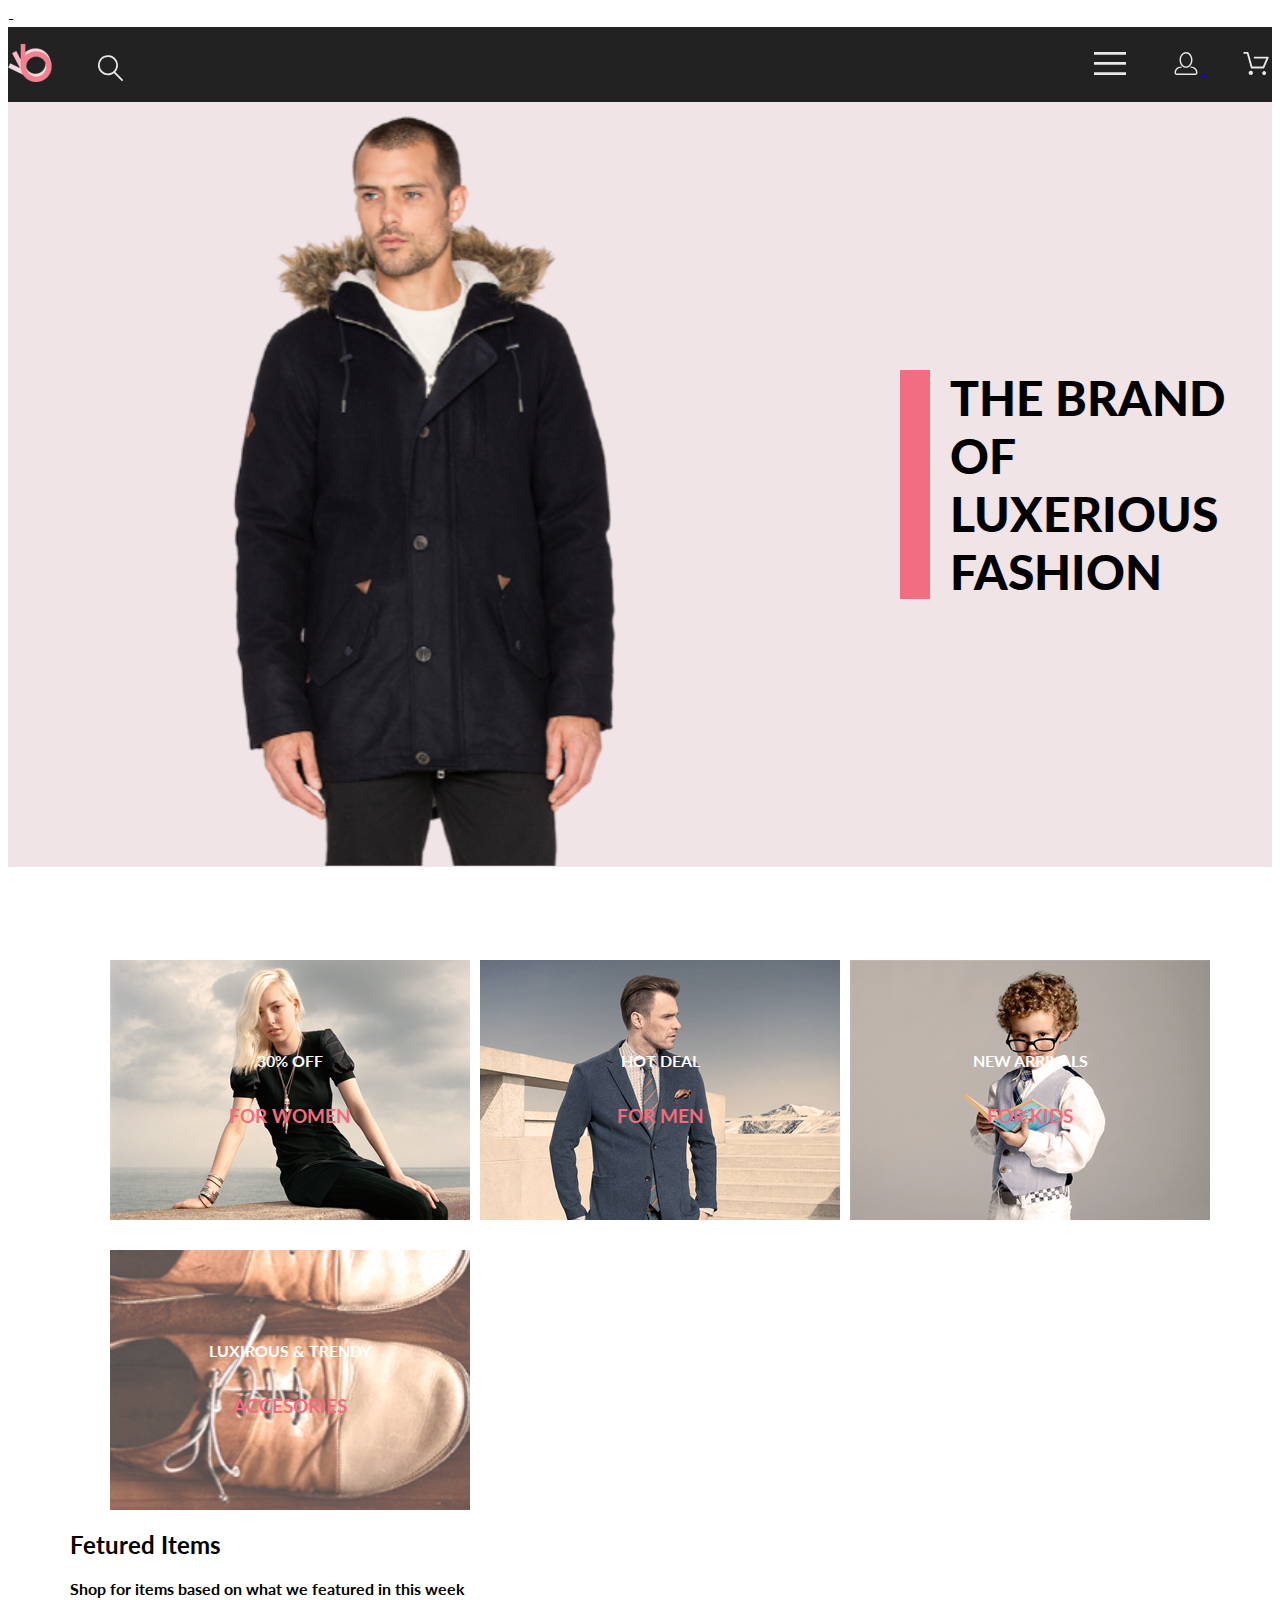
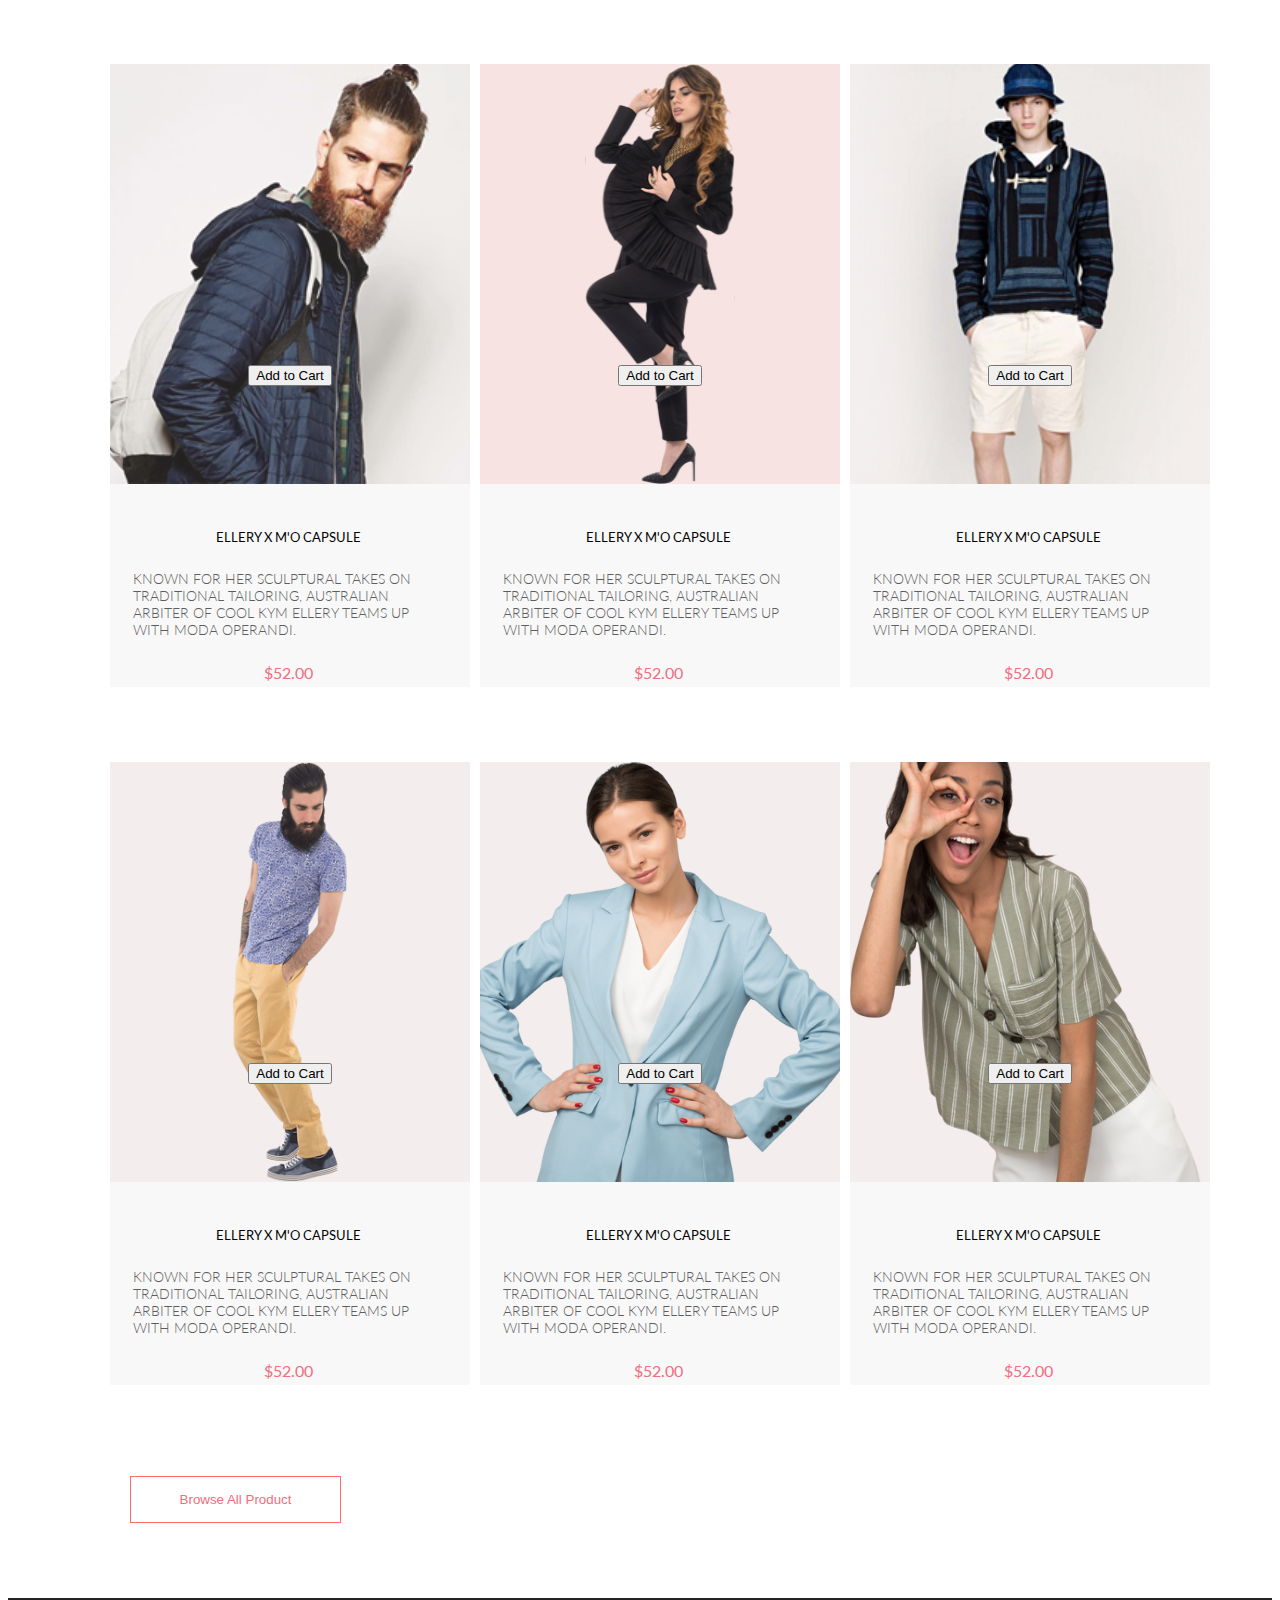
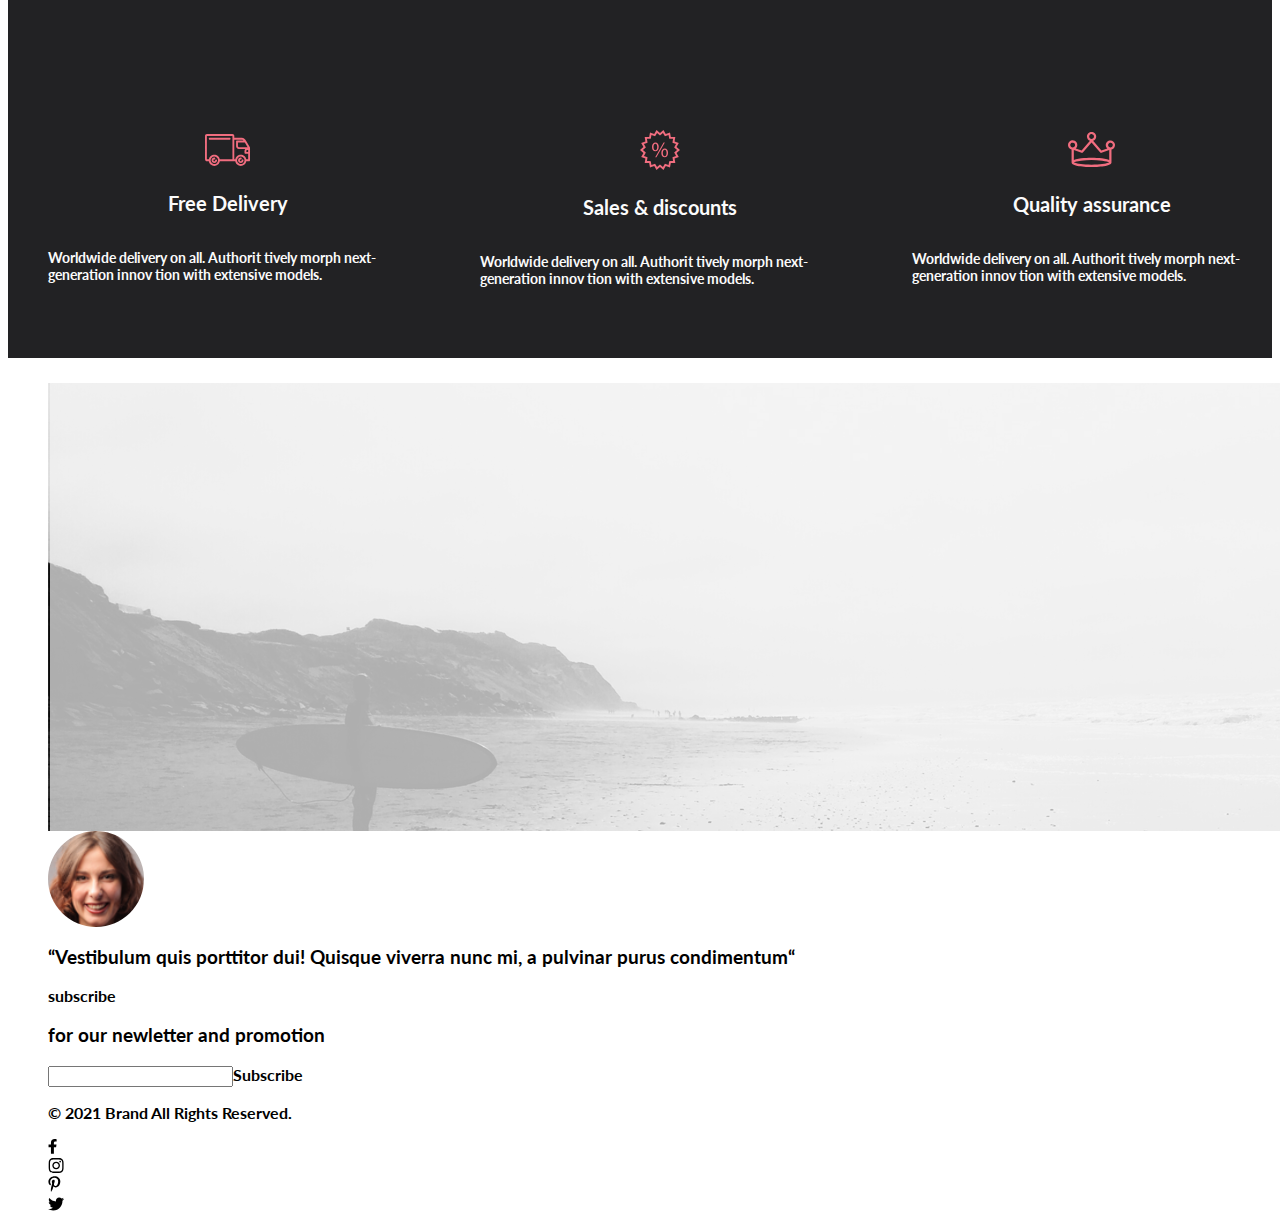
<file: lesson-4/index.html>
-<!DOCTYPE html>
<html lang="en">
<head>
    <meta charset="UTF-8">
    <meta http-equiv="X-UA-Compatible" content="IE=edge">
    <meta name="viewport" content="width=device-width, initial-scale=1.0">
    <title>Интерент-магазин</title>
    <link rel="stylesheet" href="./css/style.css">
    <link rel="preconnect" href="https://fonts.gstatic.com">
    <link href="https://fonts.googleapis.com/css2?family=Lato:ital,wght@0,400;0,700;0,900;1,400&display=swap"
        rel="stylesheet">
</head>
<body class="body">
    <header class="header">
        <div class="header__wrapper">
            <div>
            <img class="header__logo" src="./img/logo-icon.svg" alt="logo" width="44" height="38">
            <img class="header__search" src="./img/loupe-icon.svg" alt="loupe" width="26" height="27">
            </div>
                <div>
        <button class="header__button" type="button">
            <img src="./img/burger-icon.svg" alt="burger" width="32" height="23">
        </button>
        <a href="#"class="header__link">
            <img src="./img/logo-person.svg" alt="person" width="32" height="23">
        </a>
        <a href="#"class="header__link">
            <img src="./img/logo-basket.svg" alt="basket" width="32" height="23">
        </a>
        <nav class="header-navigation">
            <h2 class="header__titel">menu</h2>
            <ul class="header__navigation-list">
                <li class="header__navigation-list navigation-item">
                    <a class="navigation-item__link" href="#">man</a>
                    <ul class="navigation-item__sub-list">
                        <li class="navigation-item__sub-item"><a class="navigation-item__sub-item-link" href="#">Accessories</a></li>
                        <li><a href="#">Bags</a></li>
                        <li><a href="#">Denim</a></li>
                        <li><a href="#">T-Shirts</a></li>
                    </ul>
                </li>
                <li>
                    <a href="#">woman</a>
                    <ul>
                        <li><a href="#">Accessories</a></li>
                        <li><a href="#">Jackets & Coats</a></li>
                        <li><a href="#">Polos</a></li>
                        <li><a href="#">T-Shirts</a></li>
                        <li><a href="#">Shirts</a></li>
                    </ul>
                </li>
                <li>
                    <a href="#">kids</a>
                    <ul>
                        <li><a href="#">Accessories</a></li>
                        <li><a href="#">Bags</a></li>
                        <li><a href="#">Denim</a></li>
                        <li><a href="#">T-Shirts</a></li>
                        <li><a href="#">Bags</a></li>
                    </ul>
                </li>
            </ul>
        </nav>
                </div>
        </div>
    </header>
    <main>
        <section class="promo">
            <img class="promo__img" src="./img/section-man.svg" alt="man" width="800" height="765">
                <div class="promo__heading-wrapper">
                    <div class="brand"></div>
            <h1  class="promo__heading">The brand of luxerious fashion</h1>
                </div>
        </section>
        <section class="categories container">
            <h2 class="visually-hidden">Categories</h2>
            <ul class="categories__list">
                <li class="categories__item categories__item--woman">
                    <p class="categories__text">30% off</p>
                    <h3 class="categories__heading">for women</h3>
                </li>
                <li class="categories__item categories__item--man">
                    <p class="categories__text">hot deal</p>
                    <h3 class="categories__heading">for men</h3>
                </li>
                <li class="categories__item categories__item--kids">
                    <p class="categories__text">new arrivals</p>
                    <h3 class="categories__heading">for kids</h3>
                </li>
                <li class="categories__item categories__item--accessories">
                    <p class="categories__text">luxirous & trendy</p>
                    <h3 class="categories__heading">accesories</h3>
                </li>
            </ul>
        </section>
        <section  class="products container">
                <h2 class="products__heading">Fetured Items</h2>
                <p class="products__text">Shop for items based on what we featured in this week</p>
            <ul class="products__list">
                
                <li class="products__item">
                    <img class="products__item-img" src="./img/cart-man.svg" alt="man" width="360" height="420">
                    <h3 class="products__item-heading">ellery x m'o capsule</h3>
                    <p  class="products__item-text">Known for her sculptural takes on traditional tailoring, Australian arbiter of cool Kym Ellery teams up with Moda Operandi.</p>
                    <p class="products__item-price">$52.00</p>
                    <button class="products__item-button" type="button">Add to Cart</button>
                </li>
                <li class="products__item">
                    <img class="products__item-img" src="./img/cart-woman.svg" alt="woman" width="360" height="420">
                    <h3 class="products__item-heading">ellery x m'o capsule</h3>
                    <p class="products__item-text">Known for her sculptural takes on traditional tailoring, Australian arbiter of cool Kym Ellery teams up with Moda Operandi.</p>
                    <p class="products__item-price">$52.00</p>
                    <button class="products__item-button" type="button">Add to Cart</button>
                </li>
                <li class="products__item">
                    <img class="products__item-img"src="./img/cart-man2.svg" alt="man2" width="360" height="420">
                    <h3 class="products__item-heading">ellery x m'o capsule</h3>
                    <p class="products__item-text">Known for her sculptural takes on traditional tailoring, Australian arbiter of cool Kym Ellery teams up with Moda Operandi.</p>
                    <p class="products__item-price">$52.00</p>
                    <button  class="products__item-button"type="button">Add to Cart</button>
                </li>
                <li class="products__item">
                    <img class="products__item-img" src="./img/cart-man3.svg" alt="man3" width="360" height="420">
                    <h3 class="products__item-heading">ellery x m'o capsule</h3>
                    <p class="products__item-text">Known for her sculptural takes on traditional tailoring, Australian arbiter of cool Kym Ellery teams up with Moda Operandi.</p>
                    <p class="products__item-price">$52.00</p>
                    <button class="products__item-button" type="button">Add to Cart</button>
                </li>
                <li class="products__item">
                    <img class="products__item-img" src="./img/cart-woman2.svg" alt="woman2" width="360" height="420">
                    <h3 class="products__item-heading">ellery x m'o capsule</h3>
                    <p class="products__item-text">Known for her sculptural takes on traditional tailoring, Australian arbiter of cool Kym Ellery teams up with Moda Operandi.</p>
                    <p class="products__item-price">$52.00</p>
                    <button class="products__item-button" type="button">Add to Cart</button>
                </li>
                <li class="products__item">
                    <img class="products__item-img" src="./img/cart-woman3.svg" alt="woman3" width="360" height="420">
                    <h3 class="products__item-heading">ellery x m'o capsule</h3>
                    <p class="products__item-text">Known for her sculptural takes on traditional tailoring, Australian arbiter of cool Kym Ellery teams up with Moda Operandi.</p>
                    <p class="products__item-price">$52.00</p>
                    <button class="products__item-button" type="button">Add to Cart</button>
                </li>
                
            </ul>
            <div class="products__button">
            <button class="products__item-button-browse" type="button">Browse All Product</button>
            </div>
        </section>
        <section class="person">
            <ul class="person__list">
                <li class="person__item"> 
                <img class="person__item-img" src="./img/delivery.svg" alt="delivery" >
                <p class="person__item-heading">Free Delivery</p>
                <h3 class="person__item-text">Worldwide delivery on all. Authorit tively morph next-generation innov tion with extensive models.</h3>
                </li>
                <li class="person__item">
                    <img class="person__item-img" src="./img/dicounts.svg" alt="dicounts" >
                    <p class="person__item-heading">Sales & discounts</p>
                    <h3 class="person__item-text">Worldwide delivery on all. Authorit tively morph next-generation innov tion with extensive models.</h3>
                </li>
                <li class="person__item">
                    <img class="person__item-img" src="./img/assurance.svg" alt="assurance">
                    <p class="person__item-heading">Quality assurance</p>
                    <h3 class="person__item-text">Worldwide delivery on all. Authorit tively morph next-generation innov tion with extensive models.</h3>
                </li>
            </ul>
            
        </section>
    </main>
    <footer class="footer">
            <ul class="footer__list">
                <li class="footer__item">
                    <img src="./img/footer.png" alt="footer">
                    <img class="footer__item-img" src="./img/woman-face.svg" alt="woman-face">
                    <h3 class="footer__item-text">“Vestibulum quis porttitor dui! Quisque viverra nunc mi, a pulvinar purus condimentum“</h3>
                    <p class="footer__item-heading">subscribe</p>
                    <h3 class="footer__item-text">for our newletter and promotion</h3>
                    <input class="footer__item-Subscribe" type="e-mail">Subscribe
                </li>
            </ul>
            <ul class="footer__icon"> 
                <p class="footer__item-heading">© 2021  Brand  All Rights Reserved.</p>
                <li class="footer__item-icon"><img src="./img/facebook.svg" alt="facebook"></li>
                <li class="footer__item-icon"><img src="./img/instagram.svg" alt="instagram"></li>
                <li class="footer__item-icon"><img src="./img/noname.svg" alt="noname"></li>
                <li class="footer__item-icon"><img src="./img/twitter.svg" alt="twitter"></li>
            </ul>
    </footer>
</body>
</html>
</file>
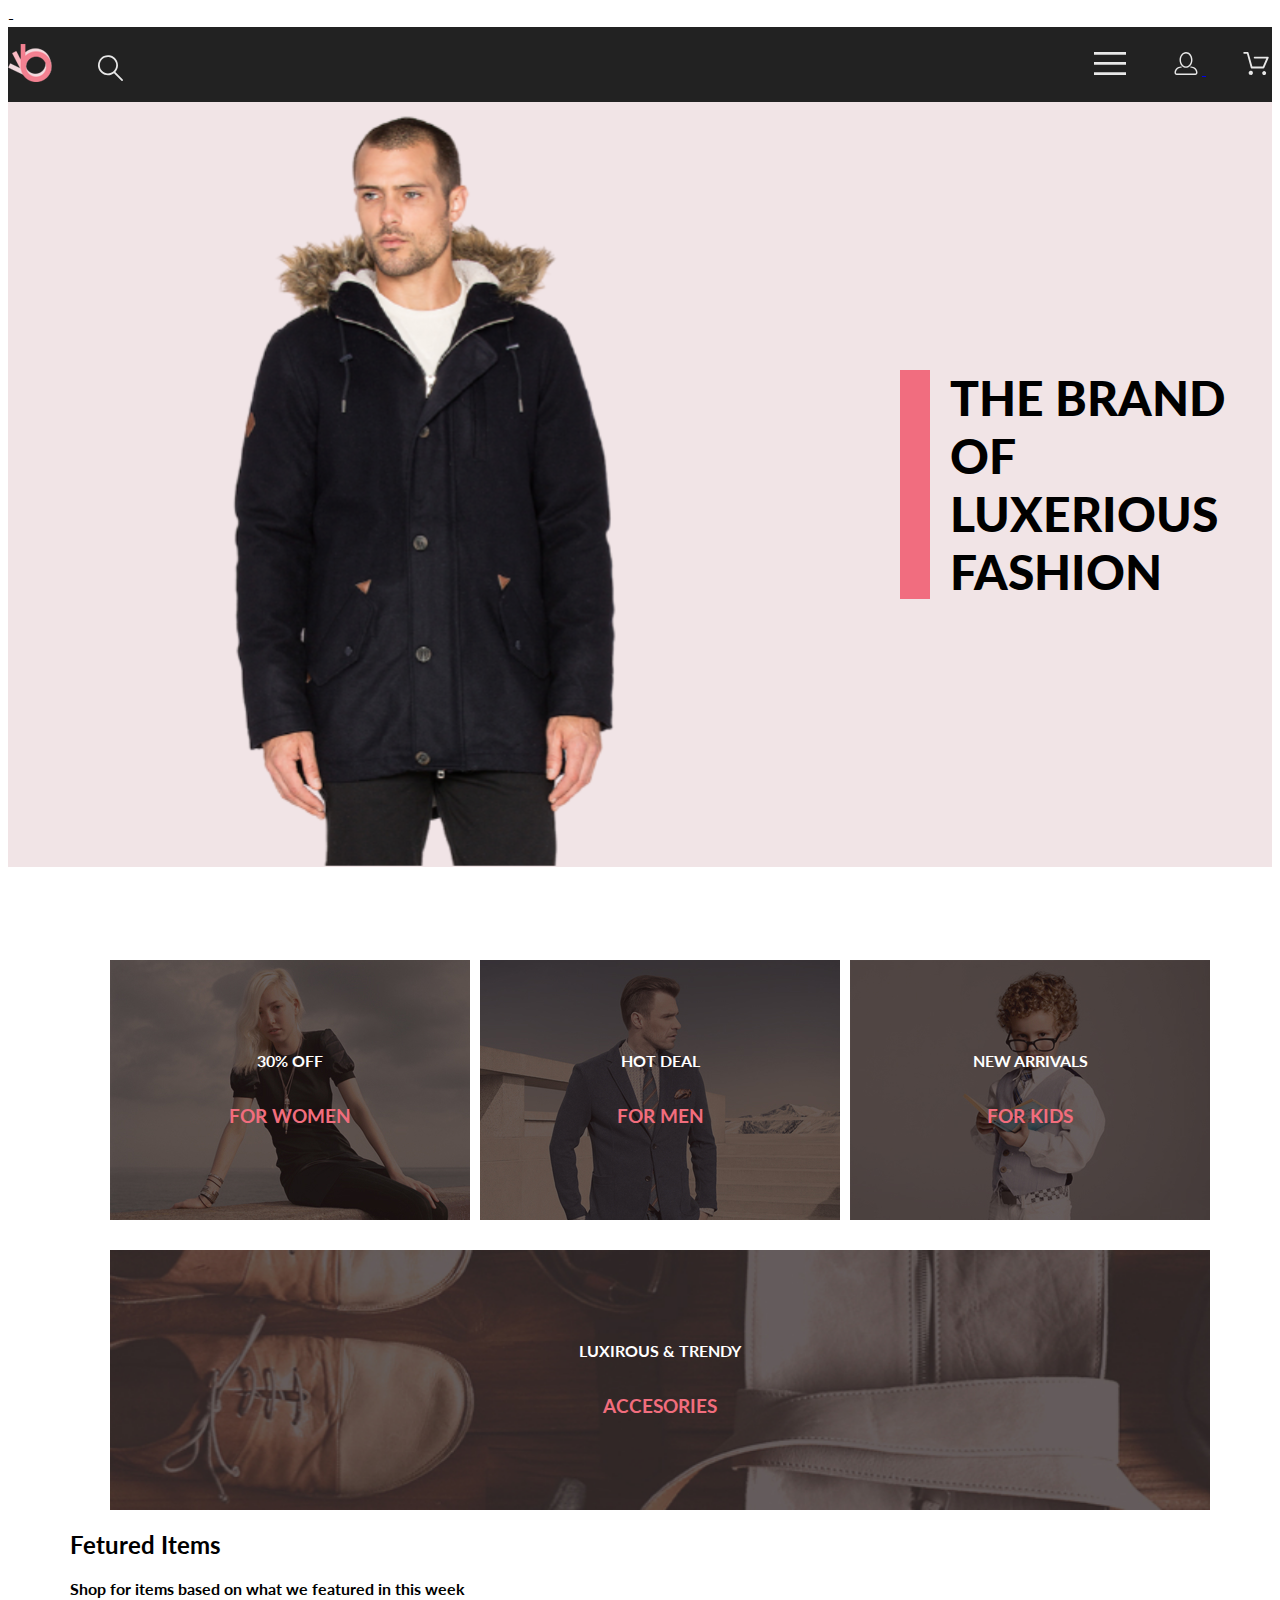
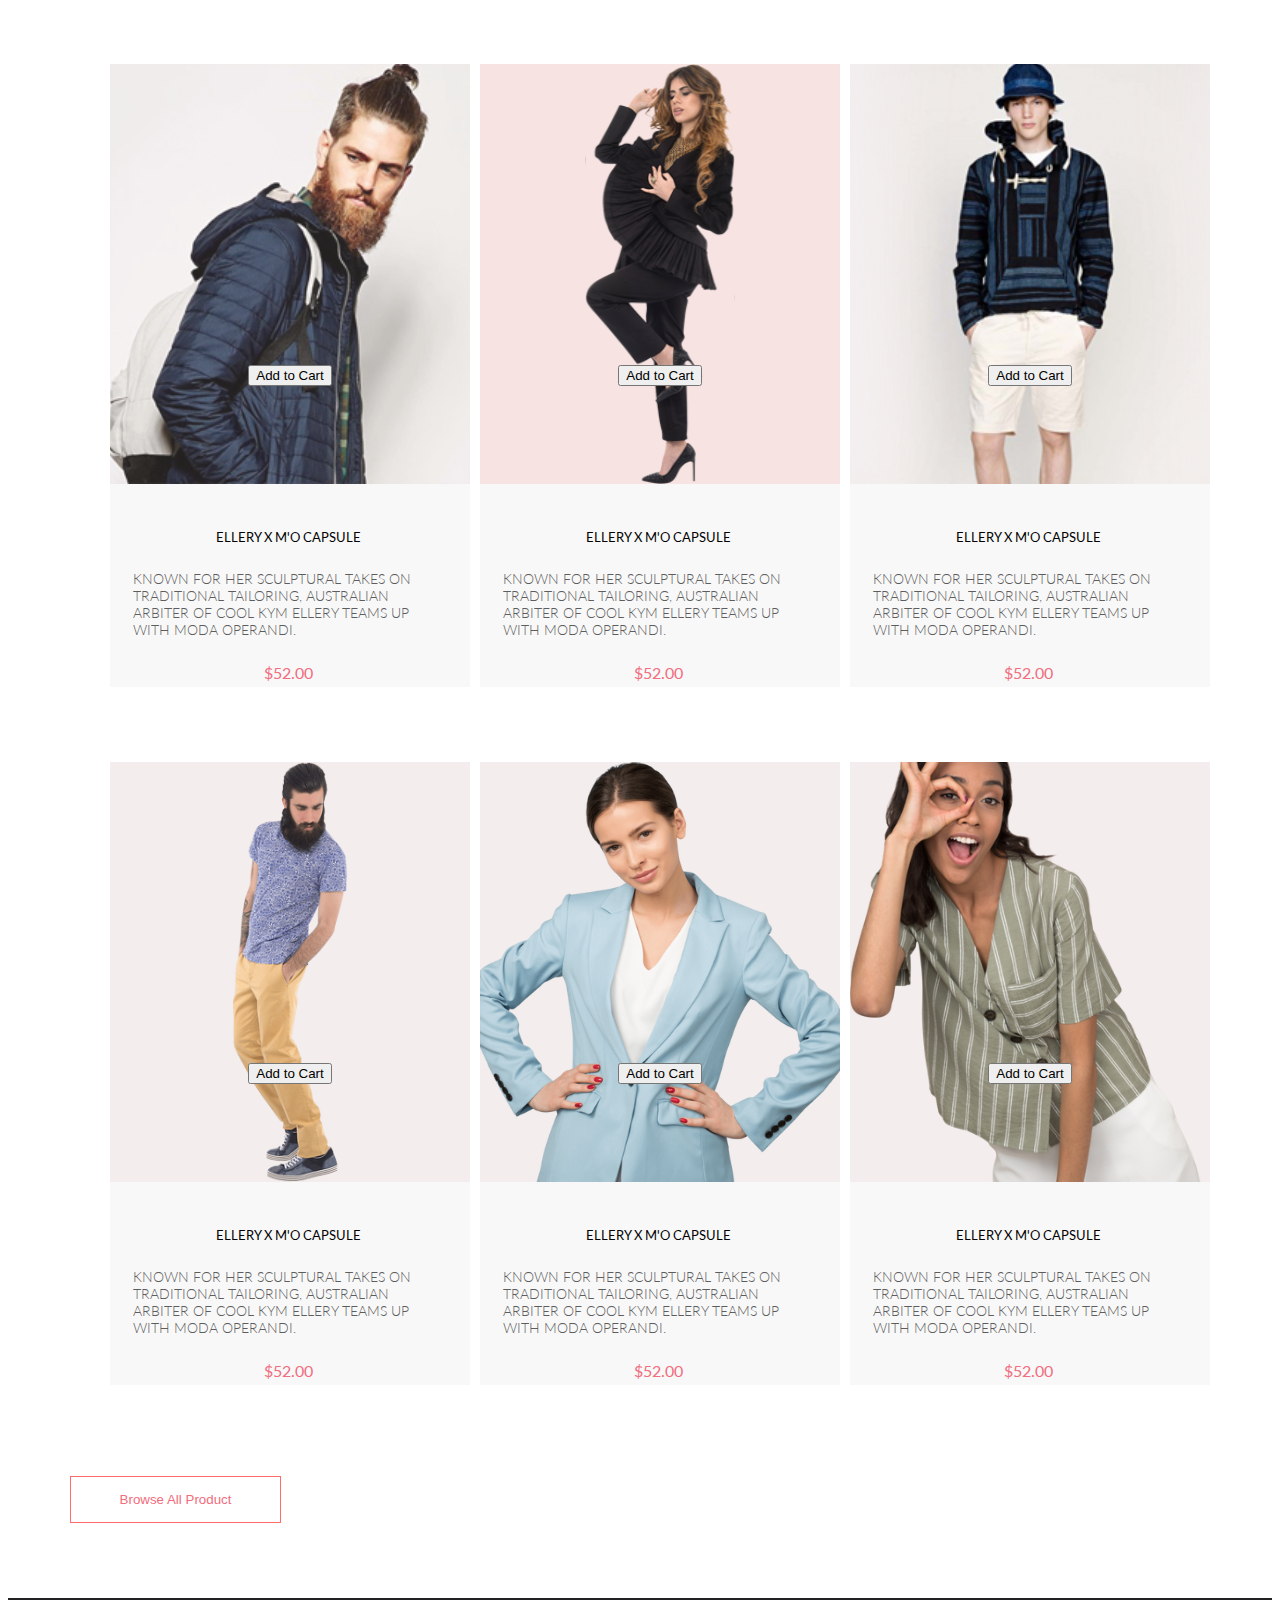
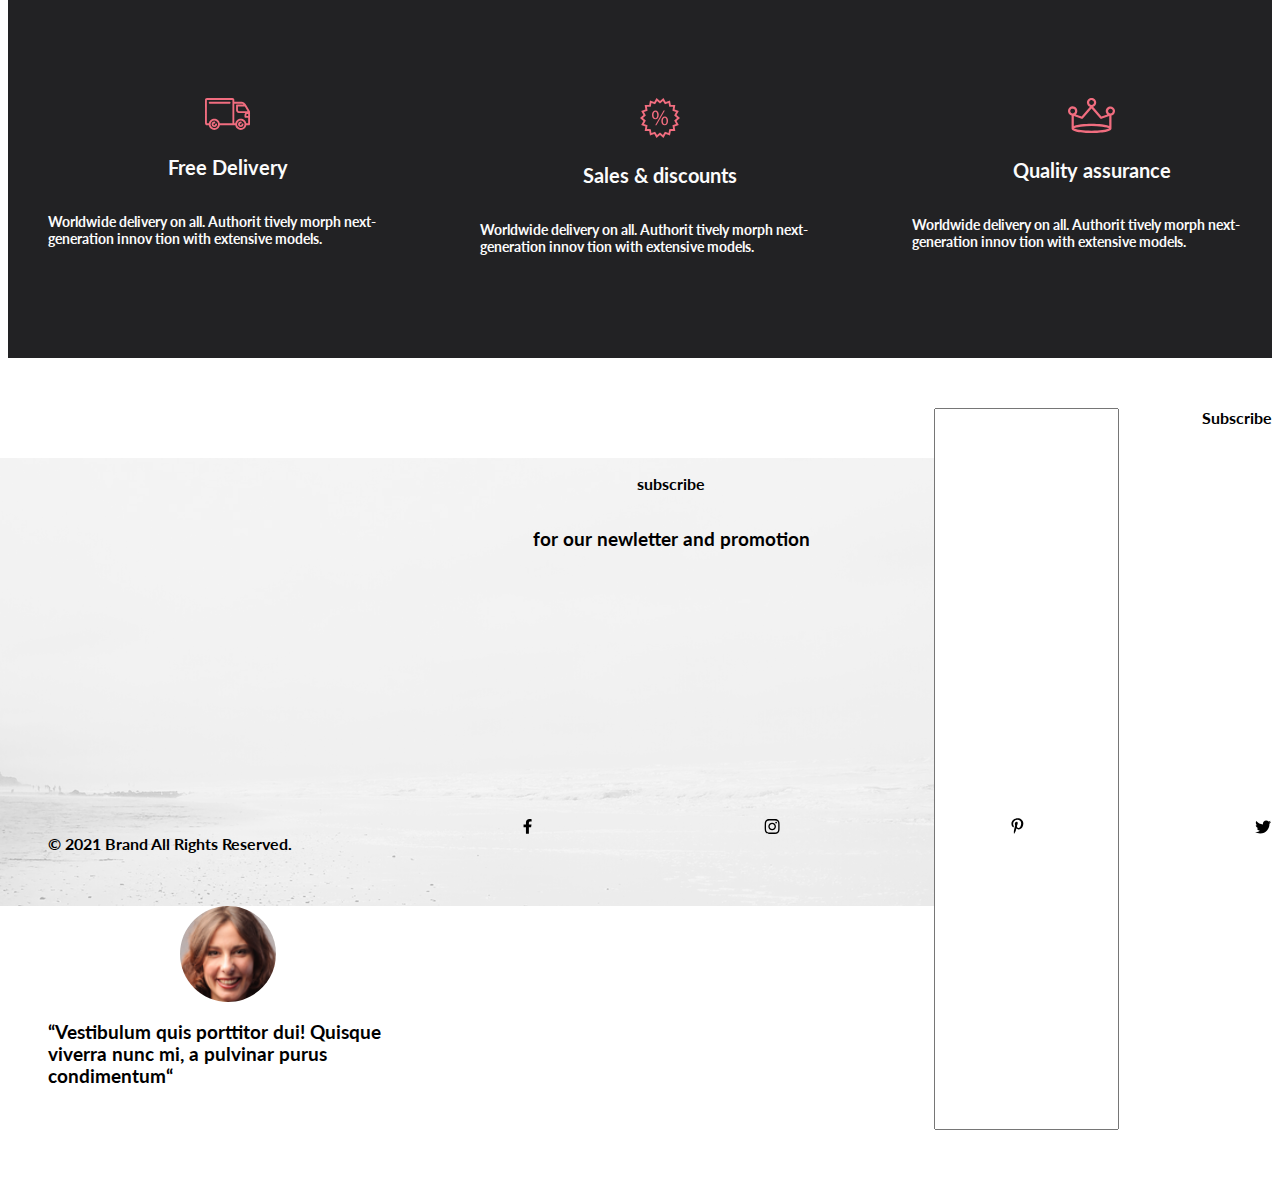
<file: lesson-5/index.html>
-<!DOCTYPE html>
<html lang="en">
<head>
    <meta charset="UTF-8">
    <meta http-equiv="X-UA-Compatible" content="IE=edge">
    <meta name="viewport" content="width=device-width, initial-scale=1.0">
    <title>Интерент-магазин</title>
    <link rel="stylesheet" href="./css/style.css">
    <link rel="preconnect" href="https://fonts.gstatic.com">
    <link href="https://fonts.googleapis.com/css2?family=Lato:ital,wght@0,400;0,700;0,900;1,400&display=swap"
        rel="stylesheet">
</head>
<body class="body">
    <header class="header">
        <div class="header__wrapper">
            <div>
            <img class="header__logo" src="./img/logo-icon.svg" alt="logo" width="44" height="38">
            <img class="header__search" src="./img/loupe-icon.svg" alt="loupe" width="26" height="27">
            </div>
                <div>
        <button class="header__button" type="button">
            <img src="./img/burger-icon.svg" alt="burger" width="32" height="23">
        </button>
        <a href="#"class="header__link">
            <img src="./img/logo-person.svg" alt="person" width="32" height="23">
        </a>
        <a href="#"class="header__link">
            <img src="./img/logo-basket.svg" alt="basket" width="32" height="23">
        </a>
        <nav class="header-navigation">
            <h2 class="header__titel">menu</h2>
            <ul class="header__navigation-list">
                <li class="header__navigation-list navigation-item">
                    <a class="navigation-item__link" href="#">man</a>
                    <ul class="navigation-item__sub-list">
                        <li class="navigation-item__sub-item"><a class="navigation-item__sub-item-link" href="#">Accessories</a></li>
                        <li><a href="#">Bags</a></li>
                        <li><a href="#">Denim</a></li>
                        <li><a href="#">T-Shirts</a></li>
                    </ul>
                </li>
                <li>
                    <a href="#">woman</a>
                    <ul>
                        <li><a href="#">Accessories</a></li>
                        <li><a href="#">Jackets & Coats</a></li>
                        <li><a href="#">Polos</a></li>
                        <li><a href="#">T-Shirts</a></li>
                        <li><a href="#">Shirts</a></li>
                    </ul>
                </li>
                <li>
                    <a href="#">kids</a>
                    <ul>
                        <li><a href="#">Accessories</a></li>
                        <li><a href="#">Bags</a></li>
                        <li><a href="#">Denim</a></li>
                        <li><a href="#">T-Shirts</a></li>
                        <li><a href="#">Bags</a></li>
                    </ul>
                </li>
            </ul>
        </nav>
                </div>
        </div>
    </header>
    <main>
        <section class="promo">
            <img class="promo__img" src="./img/section-man.svg" alt="man" width="800" height="765">
                <div class="promo__heading-wrapper">
                    <div class="brand"></div>
            <h1  class="promo__heading">The brand of luxerious fashion</h1>
                </div>
        </section>
        <section class="categories container">
            <h2 class="visually-hidden">Categories</h2>
            <ul class="categories__list">
                <li class="categories__item categories__item--woman">
                    <p class="categories__text">30% off</p>
                    <h3 class="categories__heading">for women</h3>
                </li>
                <li class="categories__item categories__item--man">
                    <p class="categories__text">hot deal</p>
                    <h3 class="categories__heading">for men</h3>
                </li>
                <li class="categories__item categories__item--kids">
                    <p class="categories__text">new arrivals</p>
                    <h3 class="categories__heading">for kids</h3>
                </li>
                <li class="categories__item categories__item--accessories">
                    <p class="categories__text">luxirous & trendy</p>
                    <h3 class="categories__heading">accesories</h3>
                </li>
            </ul>
        </section>
        <section  class="products container">
                <h2 class="products__heading">Fetured Items</h2>
                <p class="products__text">Shop for items based on what we featured in this week</p>
            <ul class="products__list">
                
                <li class="products__item">
                    <img class="products__item-img" src="./img/cart-man.svg" alt="man" width="360" height="420">
                    <h3 class="products__item-heading">ellery x m'o capsule</h3>
                    <p  class="products__item-text">Known for her sculptural takes on traditional tailoring, Australian arbiter of cool Kym Ellery teams up with Moda Operandi.</p>
                    <p class="products__item-price">$52.00</p>
                    <button class="products__item-button" type="button">Add to Cart</button>
                </li>
                <li class="products__item">
                    <img class="products__item-img" src="./img/cart-woman.svg" alt="woman" width="360" height="420">
                    <h3 class="products__item-heading">ellery x m'o capsule</h3>
                    <p class="products__item-text">Known for her sculptural takes on traditional tailoring, Australian arbiter of cool Kym Ellery teams up with Moda Operandi.</p>
                    <p class="products__item-price">$52.00</p>
                    <button class="products__item-button" type="button">Add to Cart</button>
                </li>
                <li class="products__item">
                    <img class="products__item-img"src="./img/cart-man2.svg" alt="man2" width="360" height="420">
                    <h3 class="products__item-heading">ellery x m'o capsule</h3>
                    <p class="products__item-text">Known for her sculptural takes on traditional tailoring, Australian arbiter of cool Kym Ellery teams up with Moda Operandi.</p>
                    <p class="products__item-price">$52.00</p>
                    <button  class="products__item-button"type="button">Add to Cart</button>
                </li>
                <li class="products__item">
                    <img class="products__item-img" src="./img/cart-man3.svg" alt="man3" width="360" height="420">
                    <h3 class="products__item-heading">ellery x m'o capsule</h3>
                    <p class="products__item-text">Known for her sculptural takes on traditional tailoring, Australian arbiter of cool Kym Ellery teams up with Moda Operandi.</p>
                    <p class="products__item-price">$52.00</p>
                    <button class="products__item-button" type="button">Add to Cart</button>
                </li>
                <li class="products__item">
                    <img class="products__item-img" src="./img/cart-woman2.svg" alt="woman2" width="360" height="420">
                    <h3 class="products__item-heading">ellery x m'o capsule</h3>
                    <p class="products__item-text">Known for her sculptural takes on traditional tailoring, Australian arbiter of cool Kym Ellery teams up with Moda Operandi.</p>
                    <p class="products__item-price">$52.00</p>
                    <button class="products__item-button" type="button">Add to Cart</button>
                </li>
                <li class="products__item">
                    <img class="products__item-img" src="./img/cart-woman3.svg" alt="woman3" width="360" height="420">
                    <h3 class="products__item-heading">ellery x m'o capsule</h3>
                    <p class="products__item-text">Known for her sculptural takes on traditional tailoring, Australian arbiter of cool Kym Ellery teams up with Moda Operandi.</p>
                    <p class="products__item-price">$52.00</p>
                    <button class="products__item-button" type="button">Add to Cart</button>
                </li>
                
            </ul>
            <div class="products__button">
            <button class="products__item-button-browse" type="button">Browse All Product</button>
            </div>
        </section>
        <section class="person">
            <ul class="person__list">
                <li class="person__item"> 
                <img class="person__item-img" src="./img/delivery.svg" alt="delivery" >
                <p class="person__item-heading">Free Delivery</p>
                <h3 class="person__item-text">Worldwide delivery on all. Authorit tively morph next-generation innov tion with extensive models.</h3>
                </li>
                <li class="person__item">
                    <img class="person__item-img" src="./img/dicounts.svg" alt="dicounts" >
                    <p class="person__item-heading">Sales & discounts</p>
                    <h3 class="person__item-text">Worldwide delivery on all. Authorit tively morph next-generation innov tion with extensive models.</h3>
                </li>
                <li class="person__item">
                    <img class="person__item-img" src="./img/assurance.svg" alt="assurance">
                    <p class="person__item-heading">Quality assurance</p>
                    <h3 class="person__item-text">Worldwide delivery on all. Authorit tively morph next-generation innov tion with extensive models.</h3>
                </li>
            </ul>
            
        </section>
    </main>
    <footer class="footer">
            <ul class="footer__list">
                <li class="footer__item">
                    <img  src="./img/footer.png" alt="footer">
                    <img class="footer__item-img" src="./img/woman-face.svg" alt="woman-face">
                    <h3>“Vestibulum quis porttitor dui! Quisque viverra nunc mi, a pulvinar purus condimentum“</h3>
                </li>
                <li class="footer__item">
                    <p class="footer__item-heading">subscribe</p>
                    <h3 class="footer__item-text">for our newletter and promotion</h3>
                </li>
<input class="footer__item-Subscribe" type="e-mail">Subscribe
            </ul>
            <ul class="footer__list"> 
                <p class="footer__item-heading">© 2021  Brand  All Rights Reserved.</p>
                <li class="footer__item-icon"><img src="./img/facebook.svg" alt="facebook"></li>
                <li class="footer__item-icon"><img src="./img/instagram.svg" alt="instagram"></li>
                <li class="footer__item-icon"><img src="./img/noname.svg" alt="noname"></li>
                <li class="footer__item-icon"><img src="./img/twitter.svg" alt="twitter"></li>
            </ul>
    </footer>
</body>
</html>
</file>
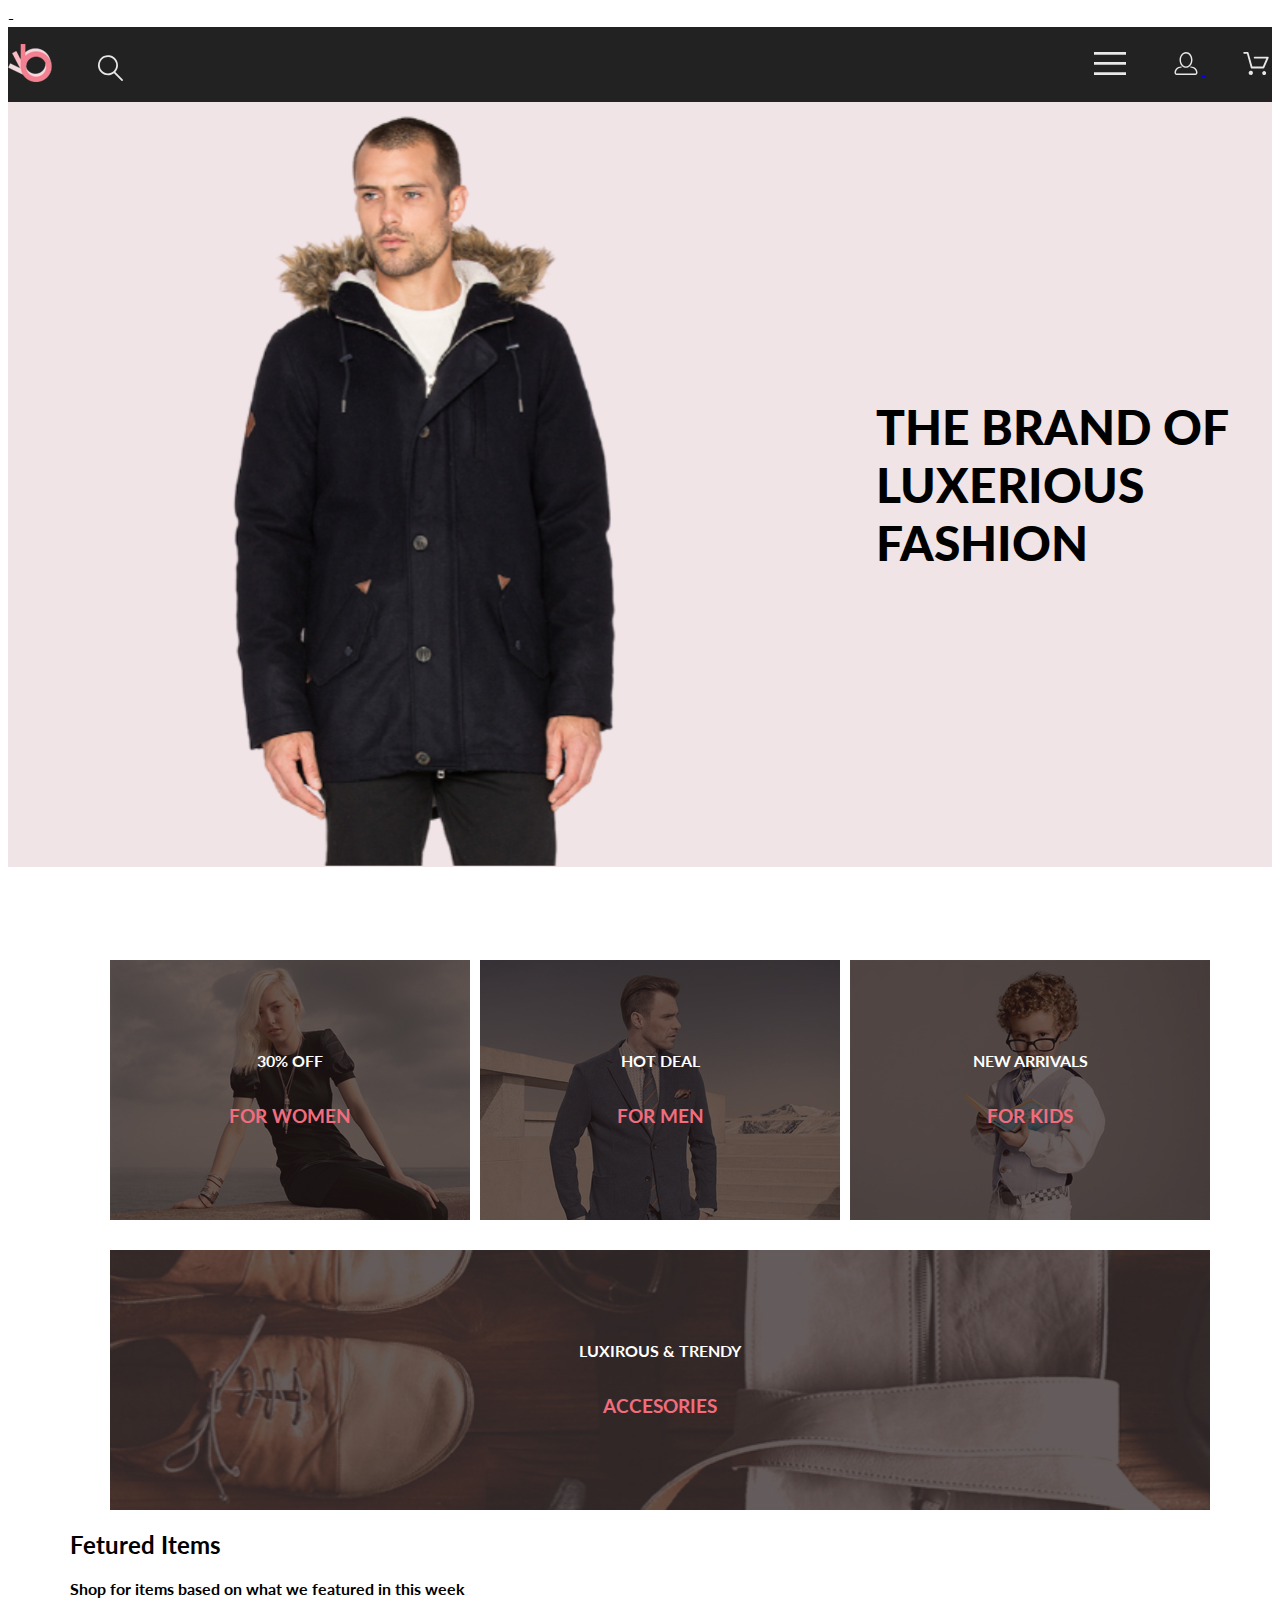
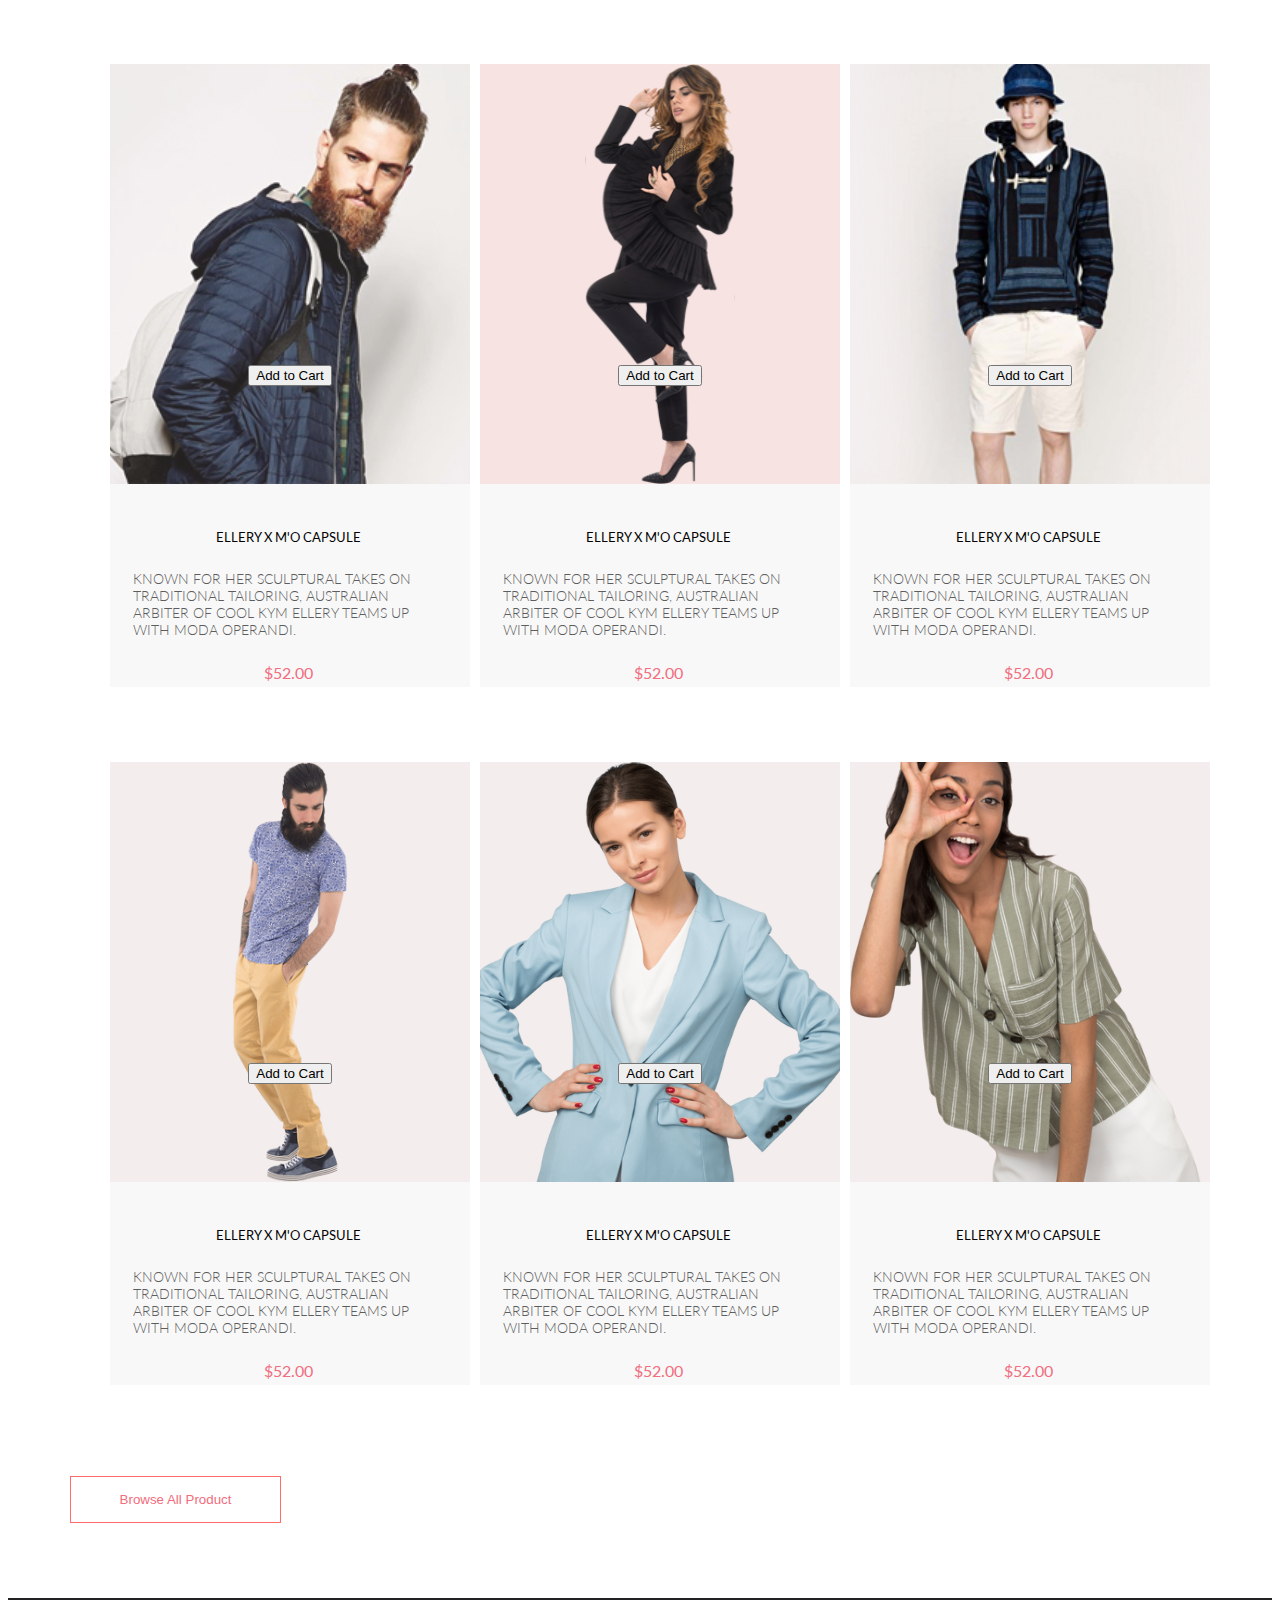
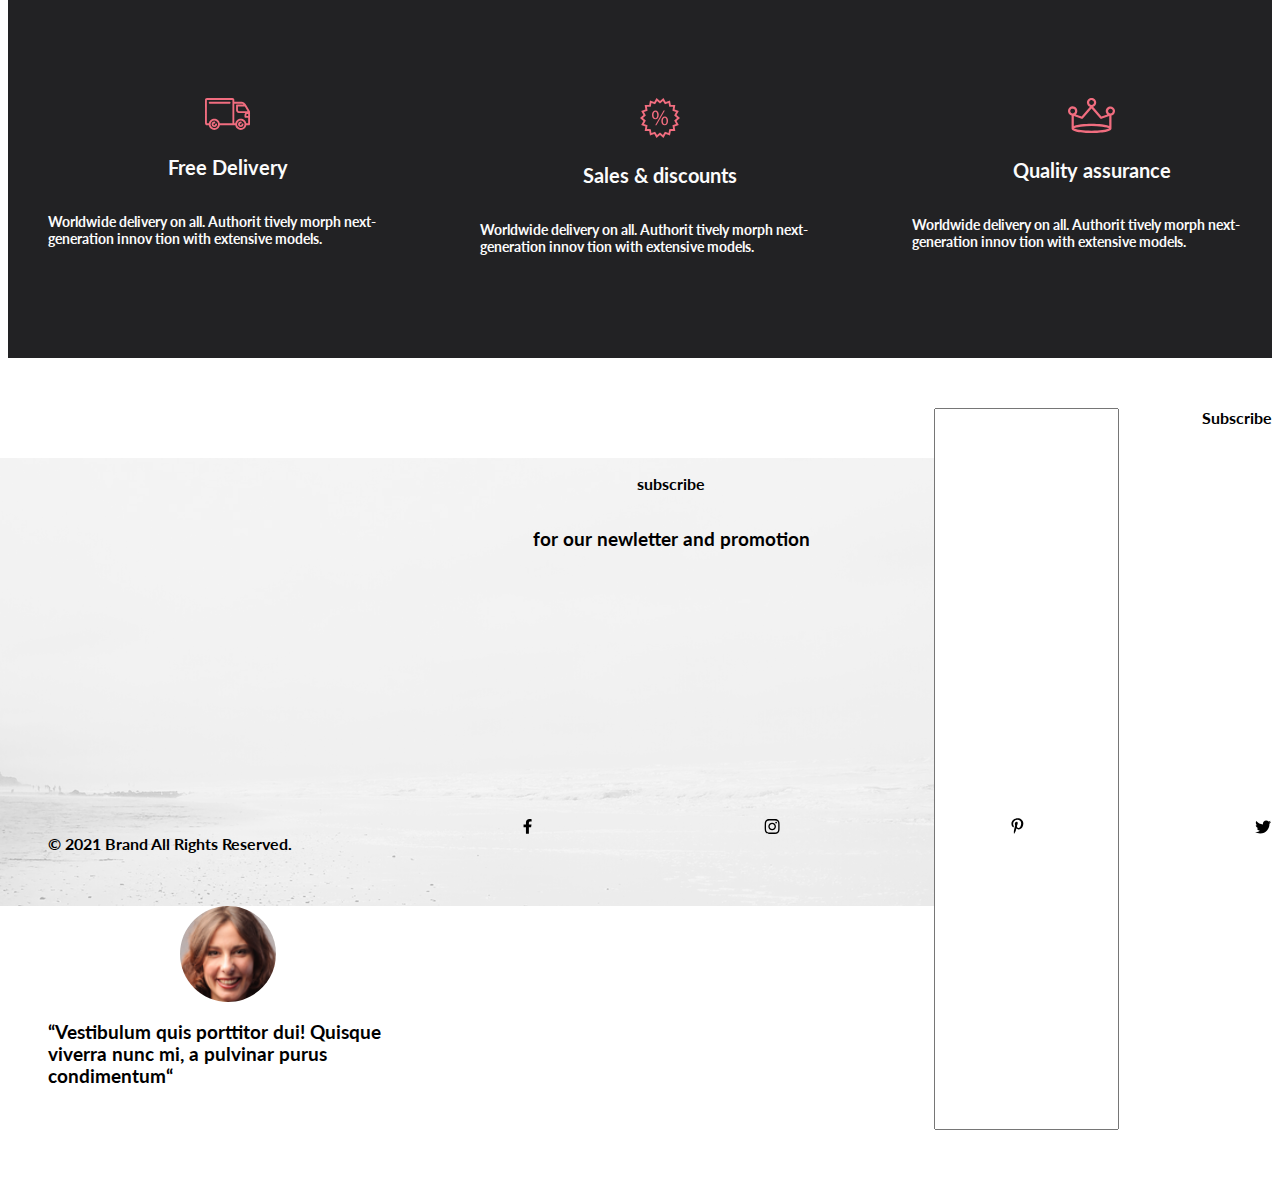
<file: lesson-6/index.html>
-<!DOCTYPE html>
<html lang="en">
<head>
    <meta charset="UTF-8">
    <meta http-equiv="X-UA-Compatible" content="IE=edge">
    <meta name="viewport" content="width=device-width, initial-scale=1.0">
    <title>Интерент-магазин</title>
    <link rel="stylesheet" href="./css/style.css">
    <link rel="preconnect" href="https://fonts.gstatic.com">
    <link href="https://fonts.googleapis.com/css2?family=Lato:ital,wght@0,400;0,700;0,900;1,400&display=swap"
        rel="stylesheet">
</head>
<body class="body">
    <header class="header">
        <div class="header__wrapper">
            <div>
            <img class="header__logo" src="./img/logo-icon.svg" alt="logo" width="44" height="38">
            <img class="header__search" src="./img/loupe-icon.svg" alt="loupe" width="26" height="27">
            </div>
                <div>
        <button class="header__button" type="button">
            <img src="./img/burger-icon.svg" alt="burger" width="32" height="23">
        </button>
        <a href="#"class="header__link">
            <img src="./img/logo-person.svg" alt="person" width="32" height="23">
        </a>
        <a href="#"class="header__link">
            <img src="./img/logo-basket.svg" alt="basket" width="32" height="23">
        </a>
        <nav class="header-navigation">
            <h2 class="header__titel">menu</h2>
            <ul class="header__navigation-list">
                <li class="header__navigation-list navigation-item">
                    <a class="navigation-item__link" href="#">man</a>
                    <ul class="navigation-item__sub-list">
                        <li class="navigation-item__sub-item"><a class="navigation-item__sub-item-link" href="#">Accessories</a></li>
                        <li><a href="#">Bags</a></li>
                        <li><a href="#">Denim</a></li>
                        <li><a href="#">T-Shirts</a></li>
                    </ul>
                </li>
                <li>
                    <a href="#">woman</a>
                    <ul>
                        <li><a href="#">Accessories</a></li>
                        <li><a href="#">Jackets & Coats</a></li>
                        <li><a href="#">Polos</a></li>
                        <li><a href="#">T-Shirts</a></li>
                        <li><a href="#">Shirts</a></li>
                    </ul>
                </li>
                <li>
                    <a href="#">kids</a>
                    <ul>
                        <li><a href="#">Accessories</a></li>
                        <li><a href="#">Bags</a></li>
                        <li><a href="#">Denim</a></li>
                        <li><a href="#">T-Shirts</a></li>
                        <li><a href="#">Bags</a></li>
                    </ul>
                </li>
            </ul>
        </nav>
                </div>
        </div>
    </header>
    <main>
        <section class="promo">
            <img class="promo__img" src="./img/section-man.svg" alt="man" width="800" height="765">
                <div class="promo__heading-wrapper">
                    <h1 class="promo__heading"> The brand 
                    <span class="promo__heading__sub">of luxerious fashion</span>
                    </h1>
                </div>
        </section>
        <section class="categories container">
            <h2 class="visually-hidden">Categories</h2>
            <ul class="categories__list">
                <li class="categories__item categories__item--woman">
                    <p class="categories__text">30% off</p>
                    <h3 class="categories__heading">for women</h3>
                </li>
                <li class="categories__item categories__item--man">
                    <p class="categories__text">hot deal</p>
                    <h3 class="categories__heading">for men</h3>
                </li>
                <li class="categories__item categories__item--kids">
                    <p class="categories__text">new arrivals</p>
                    <h3 class="categories__heading">for kids</h3>
                </li>
                <li class="categories__item categories__item--accessories">
                    <p class="categories__text">luxirous & trendy</p>
                    <h3 class="categories__heading">accesories</h3>
                </li>
            </ul>
        </section>
        <section  class="products container">
                <h2 class="products__heading">Fetured Items</h2>
                <p class="products__text">Shop for items based on what we featured in this week</p>
            <ul class="products__list">
                
                <li class="products__item">
                    <img class="products__item-img" src="./img/cart-man.svg" alt="man" width="360" height="420">
                    <h3 class="products__item-heading">ellery x m'o capsule</h3>
                    <p  class="products__item-text">Known for her sculptural takes on traditional tailoring, Australian arbiter of cool Kym Ellery teams up with Moda Operandi.</p>
                    <p class="products__item-price">$52.00</p>
                    <button class="products__item-button" type="button">Add to Cart</button>
                </li>
                <li class="products__item">
                    <img class="products__item-img" src="./img/cart-woman.svg" alt="woman" width="360" height="420">
                    <h3 class="products__item-heading">ellery x m'o capsule</h3>
                    <p class="products__item-text">Known for her sculptural takes on traditional tailoring, Australian arbiter of cool Kym Ellery teams up with Moda Operandi.</p>
                    <p class="products__item-price">$52.00</p>
                    <button class="products__item-button" type="button">Add to Cart</button>
                </li>
                <li class="products__item">
                    <img class="products__item-img"src="./img/cart-man2.svg" alt="man2" width="360" height="420">
                    <h3 class="products__item-heading">ellery x m'o capsule</h3>
                    <p class="products__item-text">Known for her sculptural takes on traditional tailoring, Australian arbiter of cool Kym Ellery teams up with Moda Operandi.</p>
                    <p class="products__item-price">$52.00</p>
                    <button  class="products__item-button"type="button">Add to Cart</button>
                </li>
                <li class="products__item">
                    <img class="products__item-img" src="./img/cart-man3.svg" alt="man3" width="360" height="420">
                    <h3 class="products__item-heading">ellery x m'o capsule</h3>
                    <p class="products__item-text">Known for her sculptural takes on traditional tailoring, Australian arbiter of cool Kym Ellery teams up with Moda Operandi.</p>
                    <p class="products__item-price">$52.00</p>
                    <button class="products__item-button" type="button">Add to Cart</button>
                </li>
                <li class="products__item">
                    <img class="products__item-img" src="./img/cart-woman2.svg" alt="woman2" width="360" height="420">
                    <h3 class="products__item-heading">ellery x m'o capsule</h3>
                    <p class="products__item-text">Known for her sculptural takes on traditional tailoring, Australian arbiter of cool Kym Ellery teams up with Moda Operandi.</p>
                    <p class="products__item-price">$52.00</p>
                    <button class="products__item-button" type="button">Add to Cart</button>
                </li>
                <li class="products__item">
                    <img class="products__item-img" src="./img/cart-woman3.svg" alt="woman3" width="360" height="420">
                    <h3 class="products__item-heading">ellery x m'o capsule</h3>
                    <p class="products__item-text">Known for her sculptural takes on traditional tailoring, Australian arbiter of cool Kym Ellery teams up with Moda Operandi.</p>
                    <p class="products__item-price">$52.00</p>
                    <button class="products__item-button" type="button">Add to Cart</button>
                </li>
                
            </ul>
            <div class="products__button">
            <button class="products__item-button-browse" type="button">Browse All Product</button>
            </div>
        </section>
        <section class="person">
            <ul class="person__list">
                <li class="person__item"> 
                <img class="person__item-img" src="./img/delivery.svg" alt="delivery" >
                <p class="person__item-heading">Free Delivery</p>
                <h3 class="person__item-text">Worldwide delivery on all. Authorit tively morph next-generation innov tion with extensive models.</h3>
                </li>
                <li class="person__item">
                    <img class="person__item-img" src="./img/dicounts.svg" alt="dicounts" >
                    <p class="person__item-heading">Sales & discounts</p>
                    <h3 class="person__item-text">Worldwide delivery on all. Authorit tively morph next-generation innov tion with extensive models.</h3>
                </li>
                <li class="person__item">
                    <img class="person__item-img" src="./img/assurance.svg" alt="assurance">
                    <p class="person__item-heading">Quality assurance</p>
                    <h3 class="person__item-text">Worldwide delivery on all. Authorit tively morph next-generation innov tion with extensive models.</h3>
                </li>
            </ul>
            
        </section>
    </main>
    <footer class="footer">
            <ul class="footer__list">
                <li class="footer__item">
                    <img  src="./img/footer.png" alt="footer">
                    <img class="footer__item-img" src="./img/woman-face.svg" alt="woman-face">
                    <h3>“Vestibulum quis porttitor dui! Quisque viverra nunc mi, a pulvinar purus condimentum“</h3>
                </li>
                <li class="footer__item">
                    <p class="footer__item-heading">subscribe</p>
                    <h3 class="footer__item-text">for our newletter and promotion</h3>
                </li>
<input class="footer__item-Subscribe" type="e-mail">Subscribe
            </ul>
            <ul class="footer__list"> 
                <p class="footer__item-heading">© 2021  Brand  All Rights Reserved.</p>
                <li class="footer__item-icon"><img src="./img/facebook.svg" alt="facebook"></li>
                <li class="footer__item-icon"><img src="./img/instagram.svg" alt="instagram"></li>
                <li class="footer__item-icon"><img src="./img/noname.svg" alt="noname"></li>
                <li class="footer__item-icon"><img src="./img/twitter.svg" alt="twitter"></li>
            </ul>
    </footer>
</body>
</html>
</file>
<file: lesson-4/css/style.css>
:root { 
    --dark-blu: #222222;
    --pink: #F1E4E6;
    --dark-pink: #F16D7D;
}
@font-face { 
    font-family: "latto";
    src: url(/fonts/lato-black.woff) format("woff") ;
    src: url(/fonts/lato-black.woff2) format("woff2");
    font-weight:900 ;
    font-style: normal;
}
@font-face { 
    font-family: "latto";
    src: url(/fonts/lato-bold.woff) format("woff") ;
    src: url(/fonts/lato-bold.woff2) format("woff2");
    font-weight: 700;
    font-style: normal;
}
@font-face { 
    font-family: "latto";
    src: url(/fonts/lato-italic.woff) format("woff") ;
    src: url(/fonts/lato-italic.woff2) format("woff2");
    font-weight: 400;
    font-style: italic;
}
@font-face { 
    font-family: "latto";
    src: url(/fonts/lato-light.woff) format("woff") ;
    src: url(/fonts/lato-light.woff2) format("woff2");
    font-weight: 300;
    font-style: normal;
}
@font-face { 
    font-family: "latto";
    src: url(/fonts/lato-regular.woff) format("woff") ;
    src: url(/fonts/lato-regular.woff2) format("woff2");
    font-weight: 400;
    font-style: normal;
}
.body { 
    font-family: Lato;
    font-style: normal;
    font-weight: 700;
}
.container { 
    width: 1140px;
    margin: 0 auto;
}
.header {  
    background-color: var(--dark-blu);
}
.header__logo { 
    margin: 0 41px 0 0;
}
.header__button { 
    border: none;
    background-color: transparent;
}
.header__link { 
    margin: 0 0 0 34px;
}
.header-navigation { 
    display: none;
}
.header__wrapper { 
    min-height: 75px;
    display: flex;
    justify-content: space-between;
    align-items: center;
}
.visually-hidden {
    position: absolute;
    width: 1px;
    height: 1px;
    margin: -1px;
    padding: 0;
    overflow: hidden;
    border: 0;
    clip: rect(0 0 0 0);
}
.promo {
    display: flex;
    margin: 0 0 63px;
}
.promo__heading-wrapper {
    background-color: var(--pink);
    flex-grow: 1;
    align-items: center;
    display: flex;
    padding: 0 0 0 92px;
}
.promo__img {
    background-color: var(--pink);
} 
.promo__heading {
    font-size: 48px;
    font-weight: 900;
    line-height: 58px;
    text-transform: uppercase;
}
.brand { 
    Width: 80px;
    Height: 229px;
    margin: 0 20 0 0px;
    background-color: #F16D7F;
}
.promo__sub-heading {
    font-size: 32px;
    font-style: normal;
    font-weight: 700;
    line-height: 38px;
    display: block;
}
.promo__sub-heading-pink {
    color: var(--dark-pink);
}
.categories__list {
    display: flex;
    justify-content: space-between;
    flex-wrap: wrap;
}
.categories__item--woman {
    background-image: url(../img/categories-woman.jpg);
    text-transform: uppercase;
    margin-top: 30px; 
}
.categories__item--man { 
    background-image: url(../img/categories-man.jpg);
    text-transform: uppercase;
    margin-top: 30px;
}
.categories__item--kids { 
    background-image: url(../img/categories-kids.jpg);
    text-transform: uppercase;
    margin-top: 30px;
}
.categories__item--accessories {
    background-image: url(../img/categories-accessories.jpg);
    text-transform: uppercase;
    margin-top: 30px;
    width: 100%;
    height: 160px;
    background-size: cover;
}
.categories__item { 
    width: 360px;
    min-height: 260px;
    display: flex;
    flex-direction: column;
    align-items: center;
    justify-content: center;
    background-color: #C4C4C4;
}
.categories__heading { 
    color: var(--dark-pink);
}
.categories__text { 
    color: white;
}
.products__list { 
    display: flex;
    justify-content: space-between;
    flex-wrap: wrap;
}
.products__item {
    width: 360px;
    margin-top: 50px;
    min-height: 260px;
    display: flex;
    flex-direction: column;
    align-items: center;
    justify-content: center;
    background: #F8F8F8;
    margin-bottom: 25px;
}
.products__item-heading { 
    font-style: normal;
    font-weight: normal;
    font-size: 13px;
    line-height: 16px;
    color: #000000;
    text-transform: uppercase;
    Width: 148px;
    margin-top: 20px;
    margin-bottom: 5px;
}
.products__item-text  { 
    Width: 314px;
    font-style: normal;
    font-weight: 300;
    font-size: 14px;
    line-height: 17px;
    color: #5D5D5D;
    text-transform: uppercase;
    margin-top: 20px;
    margin-bottom: 5px;
}
.products__item-price { 
    Width: 52px;
    font-style: normal;
    font-weight: normal;
    font-size: 16px;
    line-height: 19px;
    color: #F16D7F;
    text-transform: uppercase;
    margin-top: 20px;
    margin-bottom: 5px;
}
.products__item-button { 
    position: absolute;
}
.products { 
    position: relative;
}
.products__item-img {
    margin-bottom: 25px;
    background-color: #F7E4E2;
} 
.products__button { 
    display: flex;
    align-items: center;
    transform: translateX(60px);
}

.products__item-button-browse { 
    color: var(--dark-pink);
    margin-top: 50px;
    margin-bottom: 25px;
    width: 211px;
    height: 47px;
    background-color: white;
    border: 1px solid #FF6A6A;
    align-items: center;
}
.person__list { 
    display: flex;
    justify-content: space-between;
    flex-wrap: wrap;
    margin-top: 50px;
    height: 360px;
    margin-bottom: 25px;
    background: #222224;
}
.person__item-heading { 
    font-size: 20px;
    color: #FBFBFB;
}
.person__item-text { 
    font-size: 14px;
    color: #FBFBFB;
}
.person__item { 
    width: 360px;
    margin-top: 50px;
    min-height: 260px;
    display: flex;
    flex-direction: column;
    align-items: center;
    justify-content: center;
    margin-bottom: 25px;
}
.person__item-img { 
    margin-top: 50px;
    margin-bottom: 5px;
}
.footer__list { 
    
}

li {
    list-style-type: none; /* Убираем маркеры */
};
</file>
<file: lesson-5/css/style.css>
:root { 
    --dark-blu: #222222;
    --pink: #F1E4E6;
    --dark-pink: #F16D7D;
}
.body { 
    font-family: Lato;
    font-style: normal;
    font-weight: 700;
}
.container { 
    width: 1140px;
    margin: 0 auto;
}
.header {  
    background-color: var(--dark-blu);
}
.header__logo { 
    margin: 0 41px 0 0;
}
.header__button { 
    border: none;
    background-color: transparent;
}
.header__link { 
    margin: 0 0 0 34px;
}
.header-navigation { 
    display: none;
}
.header__wrapper { 
    min-height: 75px;
    display: flex;
    justify-content: space-between;
    align-items: center;
}
.visually-hidden {
    position: absolute;
    width: 1px;
    height: 1px;
    margin: -1px;
    padding: 0;
    overflow: hidden;
    border: 0;
    clip: rect(0 0 0 0);
}
.promo {
    display: flex;
    margin: 0 0 63px;
}
.promo__heading-wrapper {
    background-color: var(--pink);
    flex-grow: 1;
    align-items: center;
    display: flex;
    padding: 0 0 0 92px;
}
.promo__img {
    background-color: var(--pink);
} 
.promo__heading {
    font-size: 48px;
    font-weight: 900;
    line-height: 58px;
    text-transform: uppercase;
}
.brand { 
    Width: 80px;
    Height: 229px;
    margin: 0 20 0 0px;
    background-color: #F16D7F;
}
.promo__sub-heading {
    font-size: 32px;
    font-style: normal;
    font-weight: 700;
    line-height: 38px;
    display: block;
}
.promo__sub-heading-pink {
    color: var(--dark-pink);
}
.categories__list {
    display: flex;
    justify-content: space-between;
    flex-wrap: wrap;
}
.categories__item--woman {
    background-image: url(../img/categories-woman.jpg);
    text-transform: uppercase;
    margin-top: 30px; 
    width: 360px;
}
.categories__item--man { 
    background-image: url(../img/categories-man.jpg);
    text-transform: uppercase;
    margin-top: 30px;
    width: 360px;
}
.categories__item--kids { 
    background-image: url(../img/categories-kids.jpg);
    text-transform: uppercase;
    margin-top: 30px;
    width: 360px;
}
.categories__item--accessories {
    background-image: url(../img/categories-accessories.jpg);
    text-transform: uppercase;
    margin-top: 30px;
    width: 100%;
    height: 160px;
    background-size: cover;
}
.categories__item { 
    min-height: 260px;
    display: flex;
    flex-direction: column;
    align-items: center;
    justify-content: center;
    background-color: #C4C4C4;
}
.categories__heading { 
    color: var(--dark-pink);
}
.categories__text { 
    color: white;
}
.products__list { 
    display: flex;
    justify-content: space-between;
    flex-wrap: wrap;
}
.products__item {
    width: 360px;
    margin-top: 50px;
    min-height: 260px;
    display: flex;
    flex-direction: column;
    align-items: center;
    justify-content: center;
    background: #F8F8F8;
    margin-bottom: 25px;
}
.products__heading { 

}
.products__text { 

}
.products__item-heading { 
    font-style: normal;
    font-weight: normal;
    font-size: 13px;
    line-height: 16px;
    color: #000000;
    text-transform: uppercase;
    Width: 148px;
    margin-top: 20px;
    margin-bottom: 5px;
}
.products__item-text  { 
    Width: 314px;
    font-style: normal;
    font-weight: 300;
    font-size: 14px;
    line-height: 17px;
    color: #5D5D5D;
    text-transform: uppercase;
    margin-top: 20px;
    margin-bottom: 5px;
}
.products__item-price { 
    Width: 52px;
    font-style: normal;
    font-weight: normal;
    font-size: 16px;
    line-height: 19px;
    color: #F16D7F;
    text-transform: uppercase;
    margin-top: 20px;
    margin-bottom: 5px;
}
.products__item-button { 
    position: absolute;
}
.products { 
    position: relative;
}
.products__item-img {
    margin-bottom: 25px;
    background-color: #F7E4E2;
} 
.products__button { 
    display: flex;
    align-items: center;
}

.products__item-button-browse { 
    color: var(--dark-pink);
    margin-top: 50px;
    margin-bottom: 25px;
    width: 211px;
    height: 47px;
    background-color: white;
    border: 1px solid #FF6A6A;
    align-items: center;
}
.person__list { 
    display: flex;
    justify-content: space-between;
    flex-wrap: wrap;
    margin-top: 50px;
    height: 360px;
    margin-bottom: 25px;
    background: #222224;
}
.person__item-heading { 
    font-size: 20px;
    color: #FBFBFB;
}
.person__item-text { 
    font-size: 14px;
    color: #FBFBFB;
}
.person__item { 
    width: 360px;
    margin-top: 50px;
    min-height: 260px;
    display: flex;
    flex-direction: column;
    align-items: center;
    /*justify-content: center; - неуверен что нужно*/
    margin-bottom: 25px;
}
.person__item-img { 
    margin-top: 50px;
    margin-bottom: 5px;
}
.footer__list {
    display: flex;
    justify-content: space-between;
    flex-wrap: wrap;
    margin-top: 50px;
    height: 360px;
    margin-bottom: 25px;
}
.footer__item { 
    width: 360px;
    margin-top: 50px;
    min-height: 260px;
    display: flex;
    flex-direction: column;
    align-items: center;
    margin-bottom: 25px;
}
li {
    list-style-type: none; /* Убираем маркеры */
};
</file>
<file: lesson-6/css/style.css>
:root { 
    --dark-blu: #222222;
    --pink: #F1E4E6;
    --dark-pink: #F16D7D;
}
.body { 
    font-family: Lato;
    font-style: normal;
    font-weight: 700;
}
.container { 
    width: 1140px;
    margin: 0 auto;
}
.header {  
    background-color: var(--dark-blu);
}
.header__logo { 
    margin: 0 41px 0 0;
}
.header__button { 
    border: none;
    background-color: transparent;
}
.header__link { 
    margin: 0 0 0 34px;
}
.header-navigation { 
    display: none;
}
.header__wrapper { 
    min-height: 75px;
    display: flex;
    justify-content: space-between;
    align-items: center;
}
.visually-hidden {
    position: absolute;
    width: 1px;
    height: 1px;
    margin: -1px;
    padding: 0;
    overflow: hidden;
    border: 0;
    clip: rect(0 0 0 0);
}
.promo {
    display: flex;
    margin: 0 0 63px;
}
.promo__heading-wrapper {
    background-color: var(--pink);
    flex-grow: 1;
    align-items: center;
    display: flex;
    width: 50%;
    padding: 0 0 0 68px;
}
.promo__img {
    background-color: var(--pink);
} 
.promo__heading {
    font-size: 48px;
    font-weight: 900;
    line-height: 58px;
    text-transform: uppercase;
}
.brand { 
    Width: 80px;
    Height: 229px;
    margin: 0 20 0 0px;
    background-color: #F16D7F;
}
.promo__sub-heading {
    font-size: 32px;
    font-style: normal;
    font-weight: 700;
    line-height: 38px;
    display: block;
}
.promo__sub-heading-pink {
    color: var(--dark-pink);
}
.categories__list {
    display: flex;
    justify-content: space-between;
    flex-wrap: wrap;
}
.categories__item--woman {
    background-image: url(../img/categories-woman.jpg);
    text-transform: uppercase;
    margin-top: 30px; 
    width: 360px;
}
.categories__item--man { 
    background-image: url(../img/categories-man.jpg);
    text-transform: uppercase;
    margin-top: 30px;
    width: 360px;
}
.categories__item--kids { 
    background-image: url(../img/categories-kids.jpg);
    text-transform: uppercase;
    margin-top: 30px;
    width: 360px;
}
.categories__item--accessories {
    background-image: url(../img/categories-accessories.jpg);
    text-transform: uppercase;
    margin-top: 30px;
    width: 100%;
    height: 160px;
    background-size: cover;
}
.categories__item { 
    min-height: 260px;
    display: flex;
    flex-direction: column;
    align-items: center;
    justify-content: center;
    background-color: #C4C4C4;
}
.categories__heading { 
    color: var(--dark-pink);
}
.categories__text { 
    color: white;
}
.products__list { 
    display: flex;
    justify-content: space-between;
    flex-wrap: wrap;
}
.products__item {
    width: 360px;
    margin-top: 50px;
    min-height: 260px;
    display: flex;
    flex-direction: column;
    align-items: center;
    justify-content: center;
    background: #F8F8F8;
    margin-bottom: 25px;
}
.products__heading { 

}
.products__text { 

}
.products__item-heading { 
    font-style: normal;
    font-weight: normal;
    font-size: 13px;
    line-height: 16px;
    color: #000000;
    text-transform: uppercase;
    Width: 148px;
    margin-top: 20px;
    margin-bottom: 5px;
}
.products__item-text  { 
    Width: 314px;
    font-style: normal;
    font-weight: 300;
    font-size: 14px;
    line-height: 17px;
    color: #5D5D5D;
    text-transform: uppercase;
    margin-top: 20px;
    margin-bottom: 5px;
}
.products__item-price { 
    Width: 52px;
    font-style: normal;
    font-weight: normal;
    font-size: 16px;
    line-height: 19px;
    color: #F16D7F;
    text-transform: uppercase;
    margin-top: 20px;
    margin-bottom: 5px;
}
.products__item-button { 
    position: absolute;
}
.products { 
    position: relative;
}
.products__item-img {
    margin-bottom: 25px;
    background-color: #F7E4E2;
} 
.products__button { 
    display: flex;
    align-items: center;
}

.products__item-button-browse { 
    color: var(--dark-pink);
    margin-top: 50px;
    margin-bottom: 25px;
    width: 211px;
    height: 47px;
    background-color: white;
    border: 1px solid #FF6A6A;
    align-items: center;
}
.person__list { 
    display: flex;
    justify-content: space-between;
    flex-wrap: wrap;
    margin-top: 50px;
    height: 360px;
    margin-bottom: 25px;
    background: #222224;
}
.person__item-heading { 
    font-size: 20px;
    color: #FBFBFB;
}
.person__item-text { 
    font-size: 14px;
    color: #FBFBFB;
}
.person__item { 
    width: 360px;
    margin-top: 50px;
    min-height: 260px;
    display: flex;
    flex-direction: column;
    align-items: center;
    /*justify-content: center; - неуверен что нужно*/
    margin-bottom: 25px;
}
.person__item-img { 
    margin-top: 50px;
    margin-bottom: 5px;
}
.footer__list {
    display: flex;
    justify-content: space-between;
    flex-wrap: wrap;
    margin-top: 50px;
    height: 360px;
    margin-bottom: 25px;
}
.footer__item { 
    width: 360px;
    margin-top: 50px;
    min-height: 260px;
    display: flex;
    flex-direction: column;
    align-items: center;
    margin-bottom: 25px;
}
li {
    list-style-type: none; /* Убираем маркеры */
};
</file>
